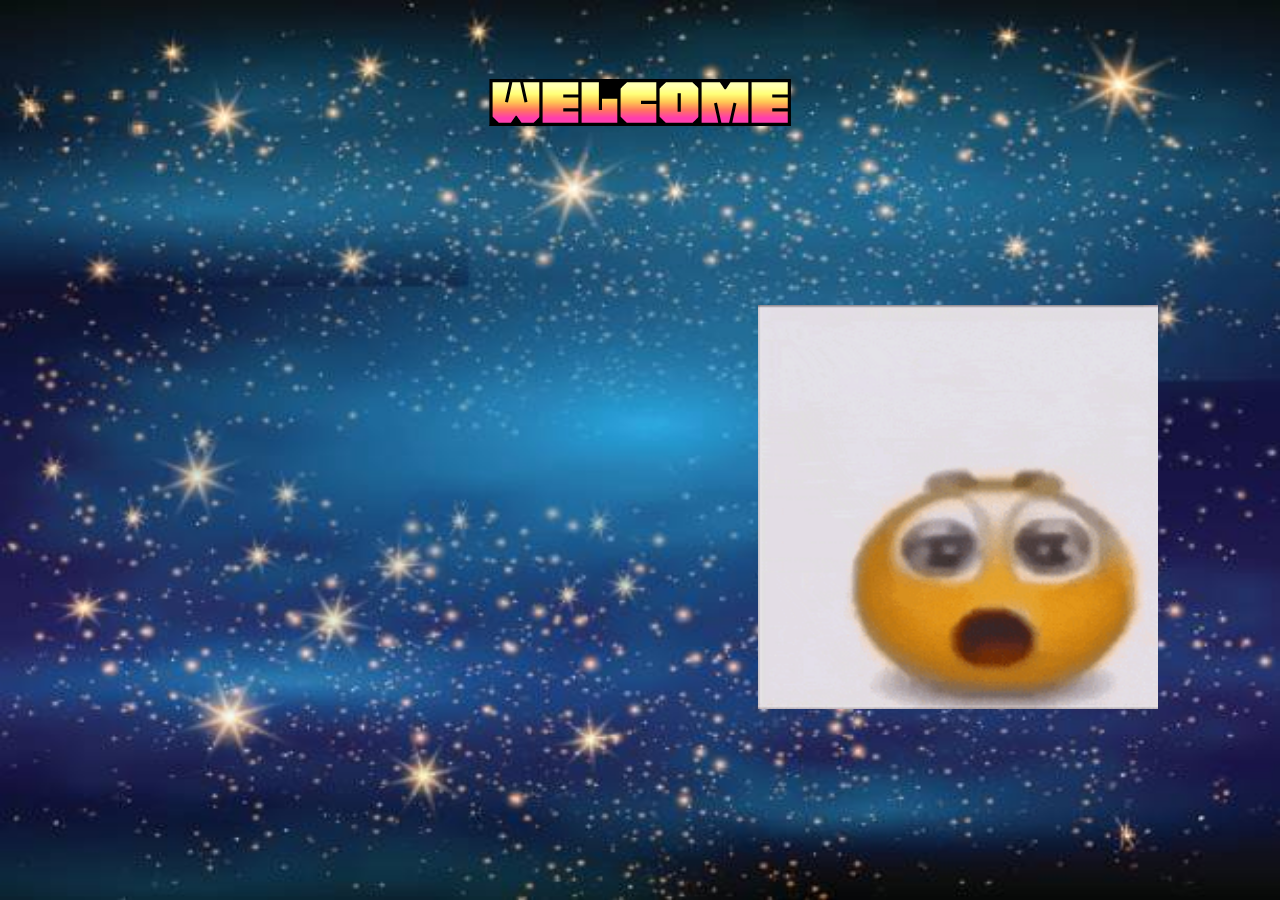
<file: index.html>
<!doctype html>
<html lang="en">
  <head>
    <meta charset="UTF-8" />
    <meta name="viewport" content="width=device-width, initial-scale=1.0" />
    <title>Welcome :3</title>
    <link type="text/css" rel="stylesheet" href="index.css" />
    <link rel="preconnect" href="https://fonts.googleapis.com" />
    <link rel="preconnect" href="https://fonts.gstatic.com" crossorigin />
    <link
      href="https://fonts.googleapis.com/css2?family=Honk:MORF@15&display=swap"
      rel="stylesheet"
    />
  </head>
  <body>
    <h1 class="Welcome">WELCOME</h1>
    <a href="first.html">
      <img class="holay" src="holay-molay-tiktok.gif" alt="Holay Molay" />
    </a>
  </body>
</html>
</file>
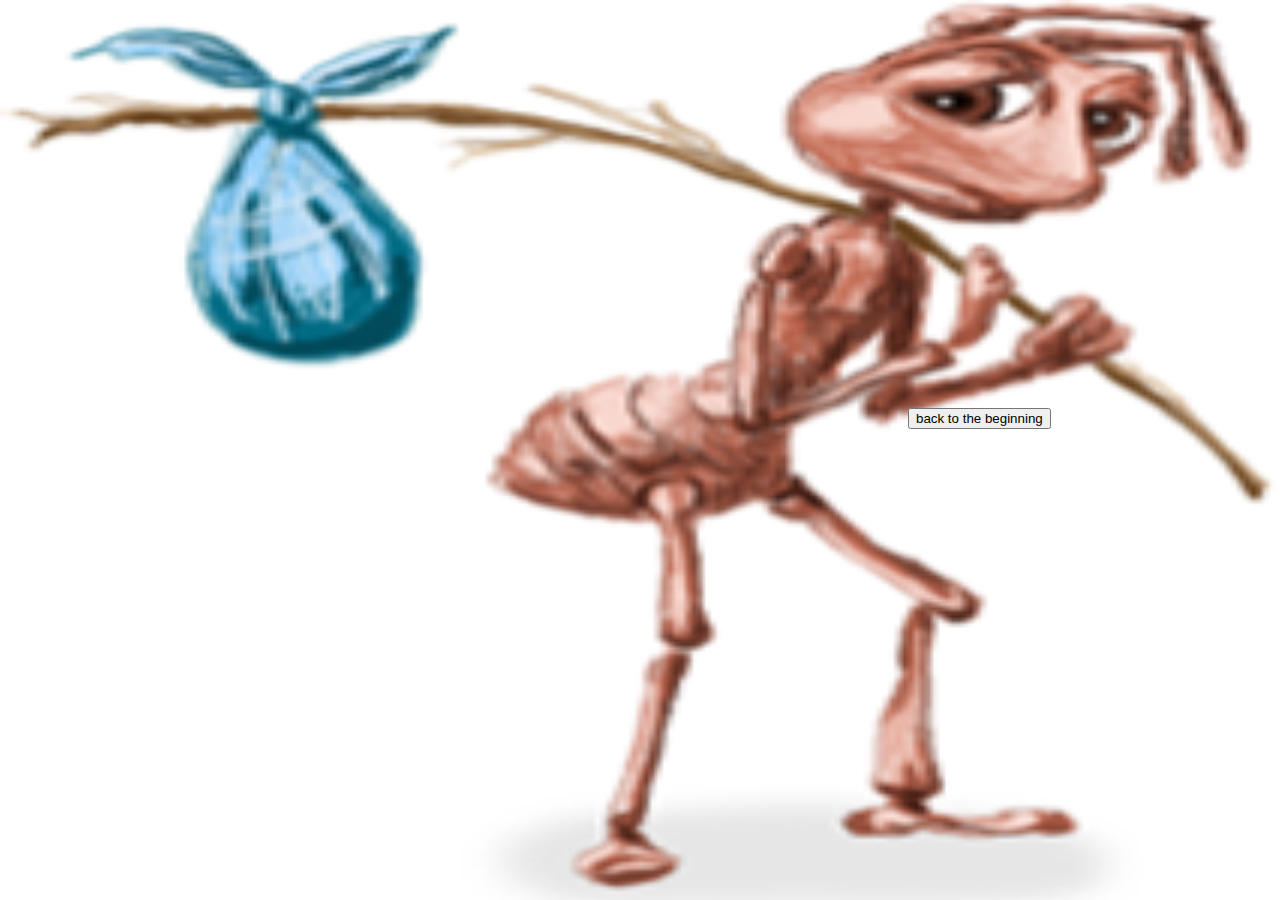
<file: badend.html>
<!doctype html>
<html lang="en">
  <head>
    <meta charset="UTF-8" />
    <meta name="viewport" content="width=device-width, initial-scale=1.0" />
    <title>Document</title>
    <link rel="stylesheet" type="text/css" href="badend.css" />
  </head>
  <body>
    <a href="main.html"><button class="back">back to the beginning</button></a>
  </body>
</html>
</file>
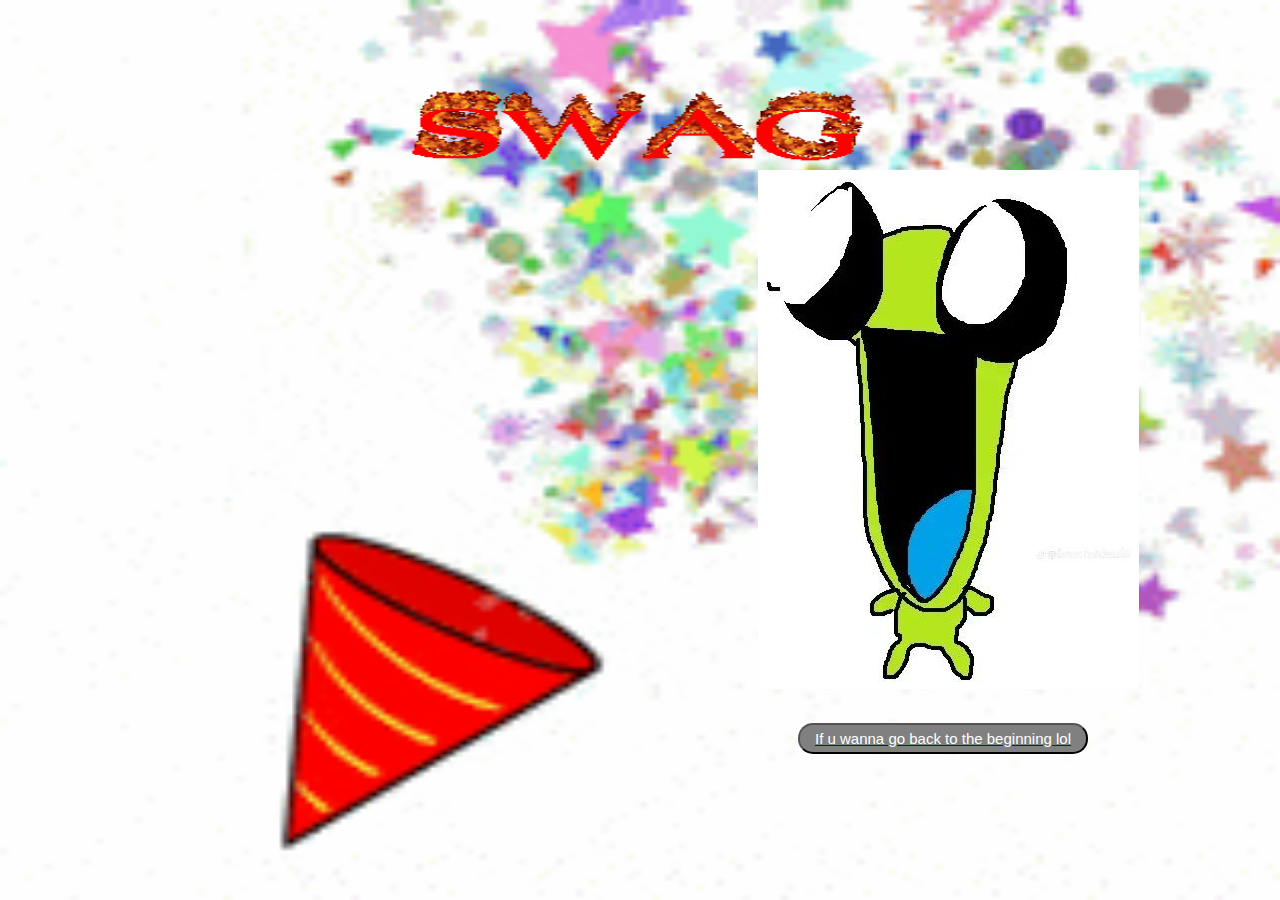
<file: end.html>
<!doctype html>
<html lang="en">
  <head>
    <meta charset="UTF-8" />
    <meta name="viewport" content="width=device-width, initial-scale=1.0" />
    <title>YIPPEEEEEEEE</title>
    <link type="text/css" rel="stylesheet" href="end.css" />
  </head>
  <body>
    <img class="SWAG" src="cooltext501232644828092.gif" alt="SWAG fire text" />
    <img
      class="yippee"
      src="59c542fa33679b54cbb33fbc2d54fc26.jpg"
      alt="YIPPEEEEEEEEEEEEE"
    />
    <a href="index.html"
      ><button class="backbtn">
        If u wanna go back to the beginning lol
      </button></a
    >
  </body>
</html>
</file>
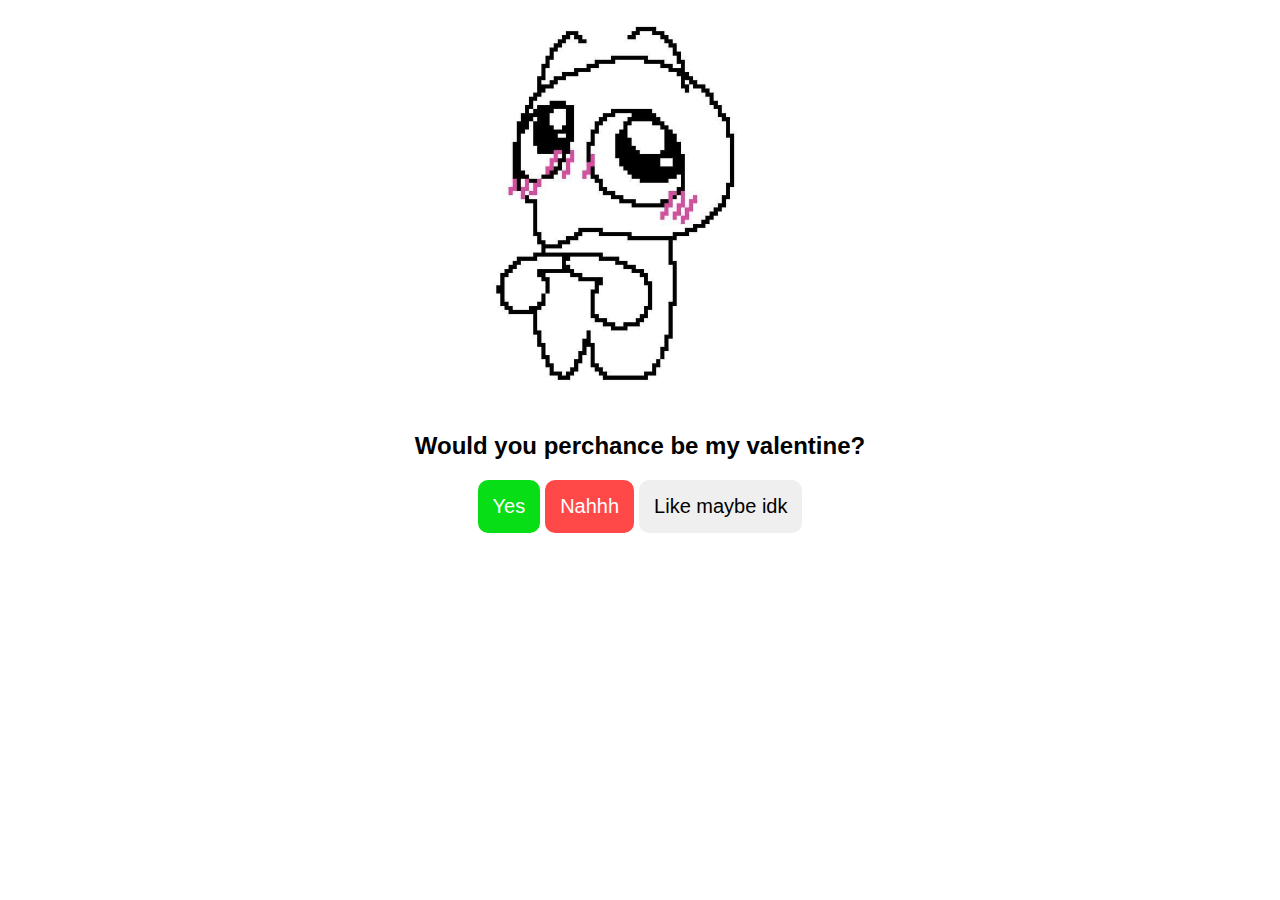
<file: main.html>
<!doctype html>
<html lang="en">
  <head>
    <meta charset="UTF-8" />
    <meta name="viewport" content="width=device-width, initial-scale=1.0" />
    <title>Valentines</title>
    <link rel="icon" type="image/x-icon" href="sillyicon.jpeg" />
    <link type="text/css" rel="stylesheet" href="main.css" />
  </head>
  <body>
    <div class="perchancediv">
      <div style="background-color: white"></div>
      <div class="perchancediv1">
        <img
          class="perchance"
          src="6040c24659d12a31df1a3ffe2b1f79fb.jpg"
          alt=""
        />
        <h2 class="valentine">Would you perchance be my valentine?</h2>
      </div>
      <div style="background-color: white"></div>
    </div>

    <div style="background-color: white"></div>
    <div class="buttons" id="buttonsid">
      <div class="btn1">
        <button style="font-size: 20px" id="yes" class="yes">Yes</button>
      </div>
      <div class="btn2">
        <button style="font-size: 20px" id="no" class="no">Nahhh</button>
      </div>
      <div class="btn3">
        <button style="font-size: 20px" class="maybe" id="maybe">
          Like maybe idk
        </button>
      </div>
    </div>
    <a id="badend" href="badend.html"></a>
    <script>
      const actions = [
        nobtn,
        nobtn40,
        nobtn50,
        nobtn60,
        nobtn70,
        nobtn80,
        nobtn90,
        nobtn100,
      ];

      const actions1 = [
        omg,
        fr,
        shit,
        pause,
        yes2,
        yes3,
        yes4,
        yes5,
        yes6,
        yes7,
        yes8,
      ];
      const noButton = document.getElementById("no");
      const maybeButton = document.getElementById("maybe");
      const yesButton = document.getElementById("yes");
      yesButton.addEventListener("click", yestrigger);
      noButton.addEventListener("click", test);
      let clickCount = 0;
      let yesclick = 0;
      maybeButton.addEventListener("click", maybe);
      function test() {
        if (clickCount >= actions.length) {
          clickCounts = 0;
        }
        actions[clickCount]();
        clickCount++;
      }

      function yestrigger() {
        if (yesclick >= actions1.length) {
          yesclicks = 0;
        }
        actions1[yesclick]();
        yesclick++;
      }

      function omg() {
        document.getElementById("yes").innerHTML = "omg";
        document.getElementById("buttonsid").style.marginLeft = "850px";
      }
      function fr() {
        document.getElementById("yes").innerHTML = "fr?";
        document.getElementById("buttonsid").style.marginLeft = "850px";
      }
      function shit() {
        document.getElementById("yes").innerHTML = "shit ok omg";
        document.getElementById("buttonsid").style.marginLeft = "800px";
      }
      function pause() {
        document.getElementById("yes").innerHTML = "ok wait gimmie a sec";
        document.getElementById("buttonsid").style.marginLeft = "750px";
      }
      function yes2() {
        document.getElementById("yes").innerHTML =
          "kinda planned for the worst case lol";
        document.getElementById("buttonsid").style.marginLeft = "700px";
      }
      function yes3() {
        document.getElementById("yes").innerHTML =
          "just need a sec to get everything ready sorry";
        document.getElementById("buttonsid").style.marginLeft = "670px";
      }
      function yes4() {
        document.getElementById("yes").innerHTML = "this is really embarrasing";
        document.getElementById("buttonsid").style.marginLeft = "740px";
      }
      function yes5() {
        document.getElementById("yes").innerHTML = "ok were good now I think";
        document.getElementById("buttonsid").style.marginLeft = "740px";
      }
      function yes6() {
        document.getElementById("yes").innerHTML =
          "alr just click the next button, thats the one";
        document.getElementById("buttonsid").style.marginLeft = "670px";
      }
      function yes7() {
        document.getElementById("yes").innerHTML = "yes :3";
        document.getElementById("buttonsid").style.marginLeft = "840px";
      }
      function yes8() {
        window.location.replace("end.html");
      }
      function maybe() {
        document.getElementById("maybe").innerHTML = "wrong answer :/";
        document.getElementById("maybe").style.backgroundColor = "red";
        document.getElementById("maybe").style.border = "none";
        document.getElementById("maybe").style.color = "white";
      }
      function nobtn() {
        document.getElementById("yes").style.fontSize = "30px";
        document.getElementById("buttonsid").style.marginLeft = "840px";
        document.getElementById("no").innerHTML = "really?";
      }
      function nobtn40() {
        document.getElementById("yes").style.fontSize = "40px";
        document.getElementById("buttonsid").style.marginLeft = "570px";
        document.getElementById("no").innerHTML = "you sure?";
        document.getElementById("yes").innerHTML = "you should click this one";
      }
      function nobtn50() {
        document.getElementById("yes").style.fontSize = "50px";
        document.getElementById("buttonsid").style.marginLeft = "770px";
        document.getElementById("no").innerHTML = "absolutely positive?";
        document.getElementById("yes").innerHTML = "please";
      }

      function nobtn60() {
        document.getElementById("yes").style.fontSize = "60px";
        document.getElementById("buttonsid").style.marginLeft = "650px";
        document.getElementById("no").innerHTML = "no but like fr tho :(";
        document.getElementById("yes").innerHTML = "pretty please?";
      }
      function nobtn70() {
        document.getElementById("yes").style.fontSize = "70px";
        document.getElementById("buttonsid").style.marginLeft = "830px";
        document.getElementById("no").innerHTML = "no but like fr tho :(";
        document.getElementById("yes").innerHTML = ":(";
      }
      function nobtn80() {
        document.getElementById("yes").style.fontSize = "80px";
        document.getElementById("buttonsid").style.marginLeft = "770px";
        document.getElementById("no").innerHTML = "shucks";
        document.getElementById("yes").innerHTML = "finee";
      }
      function nobtn90() {
        document.getElementById("yes").style.fontSize = "90px";
        document.getElementById("buttonsid").style.marginLeft = "770px";
        document.getElementById("no").innerHTML = "last chance fr &#128532;";
        document.getElementById("yes").innerHTML = "&#129402;";
      }
      function nobtn100() {
        window.location.replace("badend.html");
      }
    </script>
  </body>
</html>
</file>
<file: index.css>
body {
  background-image: url("istockphoto-667759896-612x612.jpg");
  background-repeat: no-repeat;
  background-attachment: fixed;
  background-size: 100% 100%;
}

.holay {
  margin-top: 100px;
  margin-left: 750px;
  width: 400px;
}

.Welcome {
  font-size: 80px;
  font-family: honk;
  text-align: center;
}
</file>
<file: badend.css>
body {
  background-image: url("nk2j1J6.png");
  background-repeat: no-repeat;
  background-size: 100% 210%;
}

.back {
  margin-left: 900px;
  margin-top: 400px;
}
</file>
<file: end.css>
body {
  background-image: url("200.gif");
  background-repeat: no-repeat;
  background-size: 100% 115%;
  background-attachment: fixed;
}

.SWAG {
  display: block;
  margin: auto;
  margin-top: 70px;
  width: 500px;
  height: 100px;
}

.yippee {
  margin-left: 750px;
}

.backbtn {
  font-size: 15px;
  color: white;
  background-color: grey;
  border-radius: 15px;
  display: block;
  margin-left: 790px;
  margin-top: 30px;
  padding-top: 5px;
  padding-bottom: 5px;
  padding-left: 15px;
  padding-right: 15px;
}

.backbtn:hover {
  cursor: pointer;
}
</file>
<file: main.css>
.buttons {
  display: flex;
  justify-content: center;
  column-gap: 5px;
}

.valentine {
  font-family: "SN pro", sans-serif;
}

.btn1 {
  display: inline-block;
}

.btn2 {
  display: inline-block;
}

.btn3 {
  display: inline-block;
}

.btn4 {
  display: inline-block;
}

.perchance {
  width: 400px;
}
.perchancediv {
  display: flex;
  justify-content: center;

  /* margin-left: 760px;
  margin-top: 100px; */
}

.yes {
  border: none;
  padding: 15px;
  border-radius: 10px;
  color: white;
  background-color: rgb(7, 222, 21);
}

.no {
  background-color: rgb(255, 73, 73);
  border: none;
  color: white;
  padding: 15px;
  border-radius: 10px;
}

.no:hover {
  cursor: pointer;
}

.yes:hover {
  cursor: pointer;
}

.maybe {
  padding: 15px;
  border-radius: 10px;
  border: none;
}
</file>
